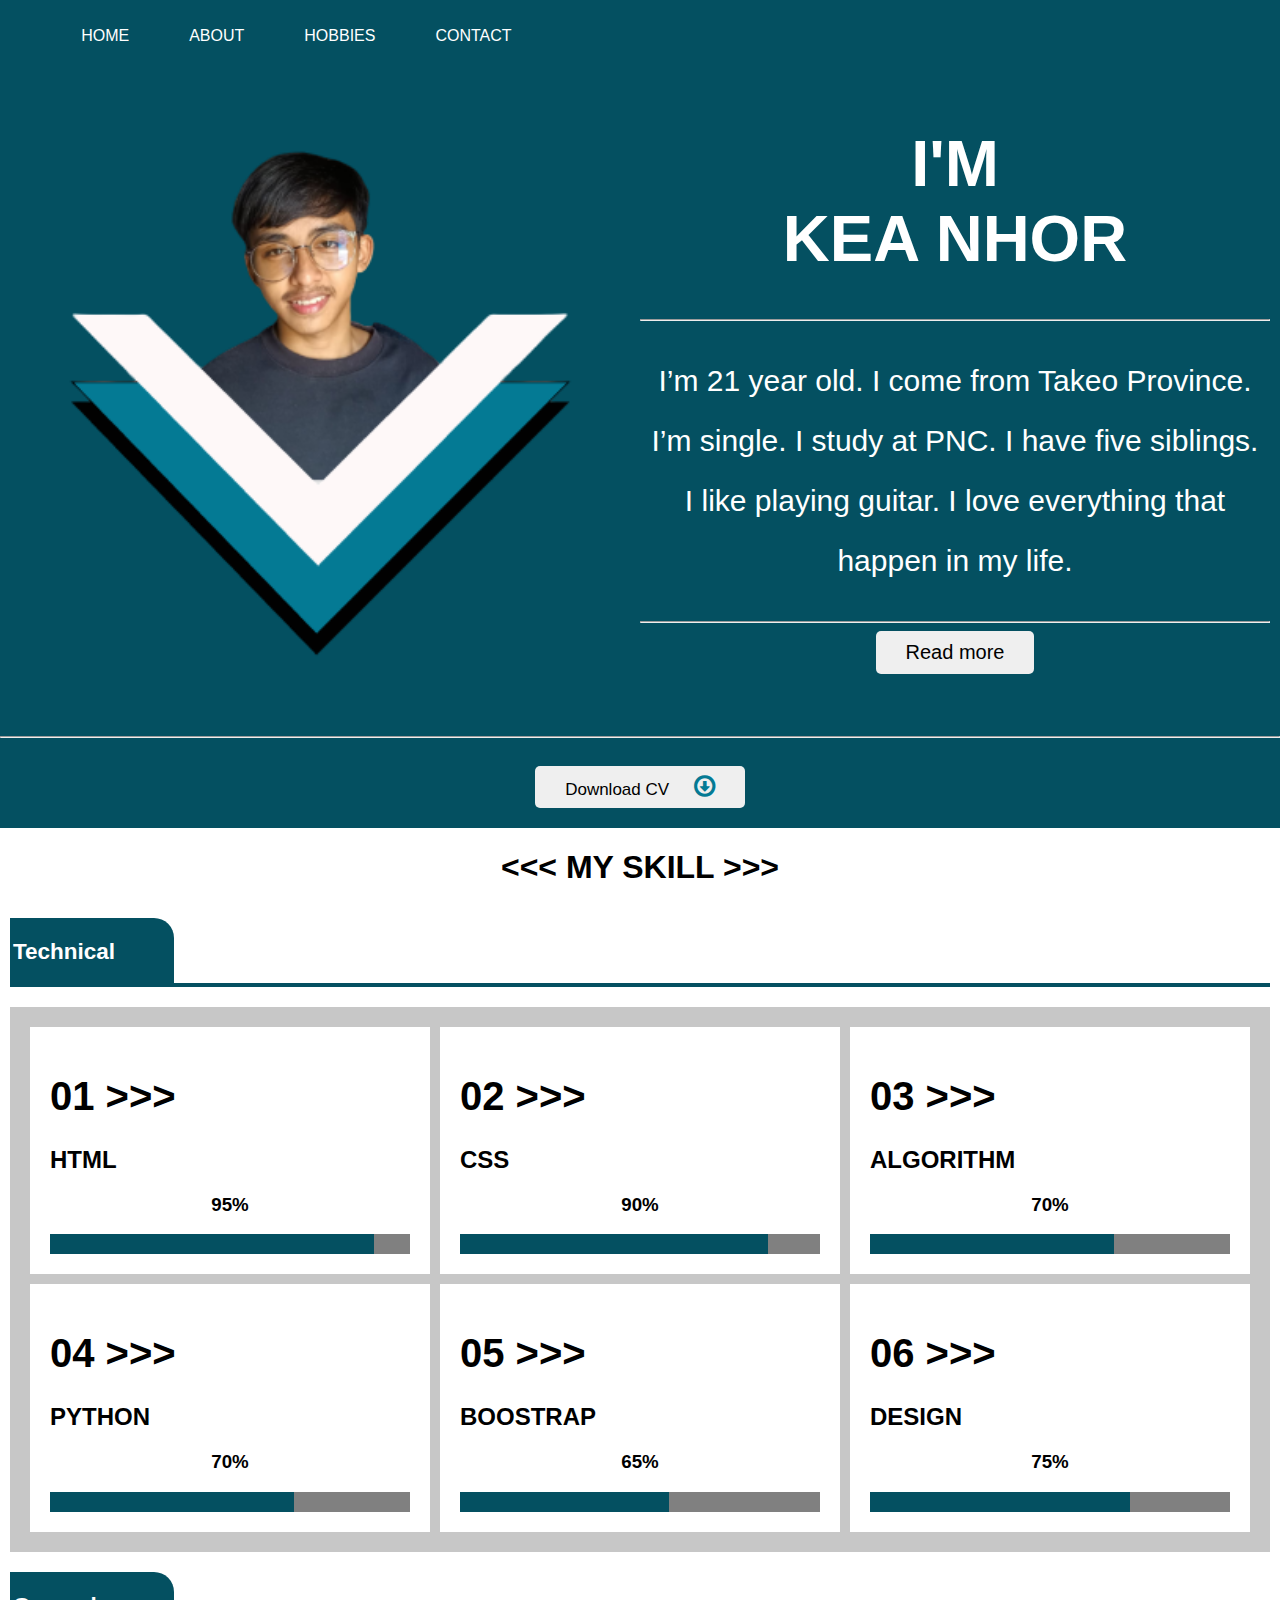
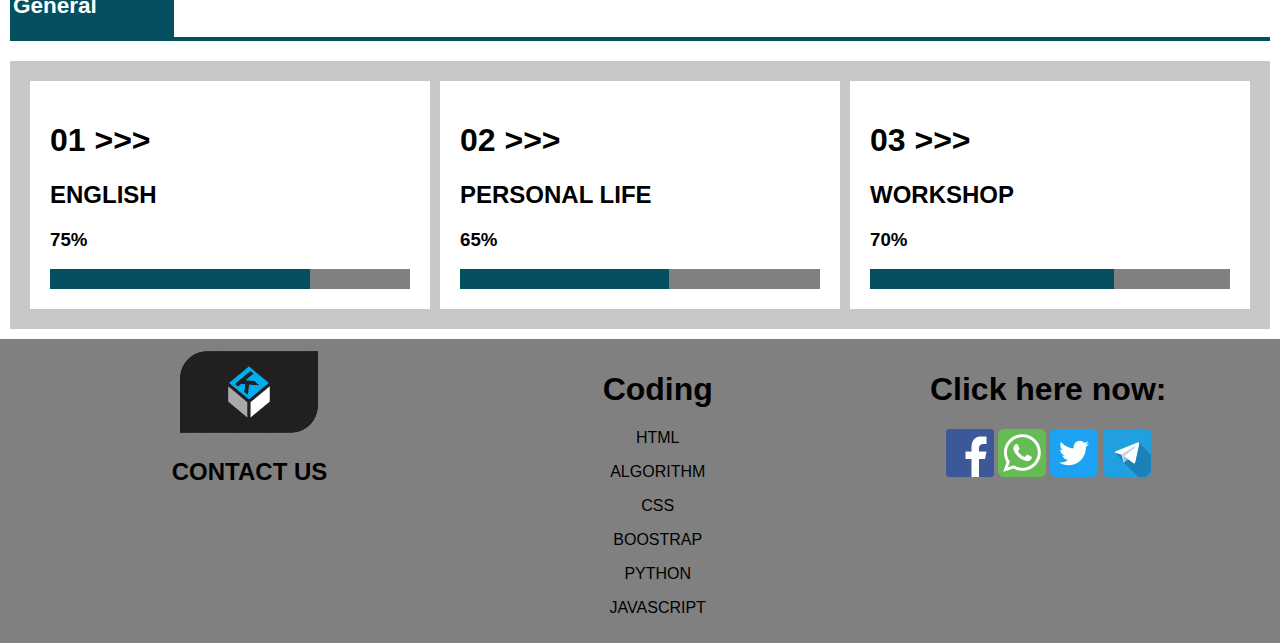
<file: index.html>
<!DOCTYPE html>
<html lang="en">

<head>
    <meta charset="UTF-8">
    <meta http-equiv="X-UA-Compatible" content="IE=edge">
    <meta name="viewport" content="width=device-width, initial-scale=1.0">
    <title>Home page</title>
    <link rel="stylesheet" href="CSS/style.css">
    <link rel="stylesheet" href="https://cdnjs.cloudflare.com/ajax/libs/font-awesome/4.7.0/css/font-awesome.min.css">
</head>

<body>
    <!-- navbar --------------------------------------------------------------->
    <nav>
        <ul class="manu">
            <li><a href="#">Home</a></li>
            <li><a href="pages/about.html">About</a></li>
            <li><a href="pages/hobbies.html">Hobbies</a></li>
            <li><a href="pages/contact.html">Contact</a></li>
        </ul>
    </nav>
    <!-- main body ------------------------------------------------------------------------->
    <div class="container-body">
        <div class="container-main">
            <div class="img">
                <img src="images/Kea.png" alt="">
            </div>
            <div class="indrouce">
                <h1>I'M <br>KEA NHOR</h1>
                <hr>
                <div>
                    <p>
                        I’m 21 year old. I come from Takeo Province. <br> I’m single.
                        I study at PNC. I have five siblings. <br> I like playing guitar.
                        I love everything that happen in my life.
                    </p>
                </div>
                <hr>
                <div class="button-read">
                <a href="file download/Kea-CV.pdf"><button>Read more</button></a>
                </div>
            </div>
        </div>
        <hr>
        <div class="button-download">
            <a href="File download/Kea-CV.pdf" download="Kea-CV"><button>Download CV  <i class="fa fa-arrow-circle-o-down"></i></button></a>
        </div>
    </div>
    <div class="title">
        <h1>
            <<< MY SKILL >>>
        </h1>
    </div>
    <!-- box of Percentage ------------------------------------------------------------->
<div class="subtitle">
    <div class="text-nav">
        <h2>Technical</h2>
    </div>
    <div class="bt-bottom"></div>
</div>
    <!-- -------------------------------------------------- -->
    
    <div class="container-padding">
            <div class="container-box">
                <div class="box-show1 ">
                    <h1 class="font-size">01 >>></h1>
                    <h2>HTML</h2>
                    <h3 class="percent">95%</h3>
                    <div class="Percentage">
                        <div class="left-1">
                        </div>
                        <div class="right-1"></div>
                    </div>
                </div>
                <div class="box-show2">
                    <h1 class="font-size">02 >>></h1>
                    <h2>CSS</h2>
                    <h3 class="percent">90%</h3>
                    <div class="Percentage">
                        <div class="left-2"></div>
                        <div class="right-2"></div>
                    </div>
                </div>
                <div class="box-show3">
                    <h1 class="font-size">03 >>></h1>
                    <h2>ALGORITHM</h2>
                    <h3 class="percent">70%</h3>
                    <div class="Percentage">
                        <div class="left-3"></div>
                        <div class="right-3"></div>
                    </div>
                </div>
                <div class="box-show4">
                    <h1 class="font-size">04 >>></h1>
                    <h2>PYTHON</h2>
                    <h3 class="percent">70%</h3>
                    <div class="Percentage">
                        <div class="left-3"></div>
                        <div class="right-3"></div>
                    </div>
                </div>
                <div class="box-show5">
                    <h1 class="font-size">05 >>></h1>
                    <h2>BOOSTRAP</h2>
                    <h3 class="percent">65%</h3>
                    <div class="Percentage">
                        <div class="left-5"></div>
                        <div class="right-5"></div>
                    </div>
                </div>
                <div class="box-show6">
                    <h1 class="font-size">06 >>></h1>
                    <h2>DESIGN</h2>
                    <h3 class="percent">75%</h3>
                    <div class="Percentage">
                        <div class="left-6"></div>
                        <div class="right-6"></div>
                    </div>
                </div>
            </div>
    </div>
    <div class="subtitle">
        <div class="text-nav">
            <h2>General</h2>
        </div>
        <div class="bt-bottom"></div>
    </div>
    <div class="container-padding">
        <div class="container-box ">
            <div class="box-show1">
                <h1>01 >>></h1>
                    <h2>ENGLISH</h2>
                    <h3>75%</h3>
                    <div class="Percentage">
                        <div class="left-6"></div>
                        <div class="right-6"></div>
                    </div>
            </div>
            <div class="box-show2">
                <h1>02 >>></h1>
                    <h2>PERSONAL LIFE</h2>
                    <h3>65%</h3>
                    <div class="Percentage">
                        <div class="left-5"></div>
                        <div class="right-5"></div>
                    </div>
            </div>
            <div class="box-show3">
                <h1>03 >>></h1>
                    <h2>WORKSHOP</h2>
                    <h3>70%</h3>
                    <div class="Percentage">
                        <div class="left-3"></div>
                        <div class="right-3"></div>
                    </div>
            </div>
        </div>
    </div>
    <!-- footer -->
    <footer >

        <div class="gird-logo">
            <img src="images/LOGO-.png" alt="">
            <h2>CONTACT US</h2>
        </div>
        <div class="gird-text">
            <h1>Coding</h1>
            <p>HTML</p>
            <p>ALGORITHM</p>
            <p>CSS</p>
            <p>BOOSTRAP</p>
            <p>PYTHON</p>
            <p>JAVASCRIPT</p>
        </div>
        <div class="grid-media">
            <h1>Click here now:</h1>
                <div class="media">
                    <a href="https://www.facebook.com/kea.nhor.731"><img src="images/Facebook.png" alt=""></a>
                    <a href="https://www.whatsapp.com/"><img src="images/Telephone.png" alt=""></a>
                    <a href="https://twitter.com/"><img src="images/Twiter.png" alt=""></a>
                    <a href="https://t.me/keanhorDeveloper"><img src="images/telegram.png" alt=""></a>
                </div>
        </div>
    </footer>
</body>

</html>
</file>
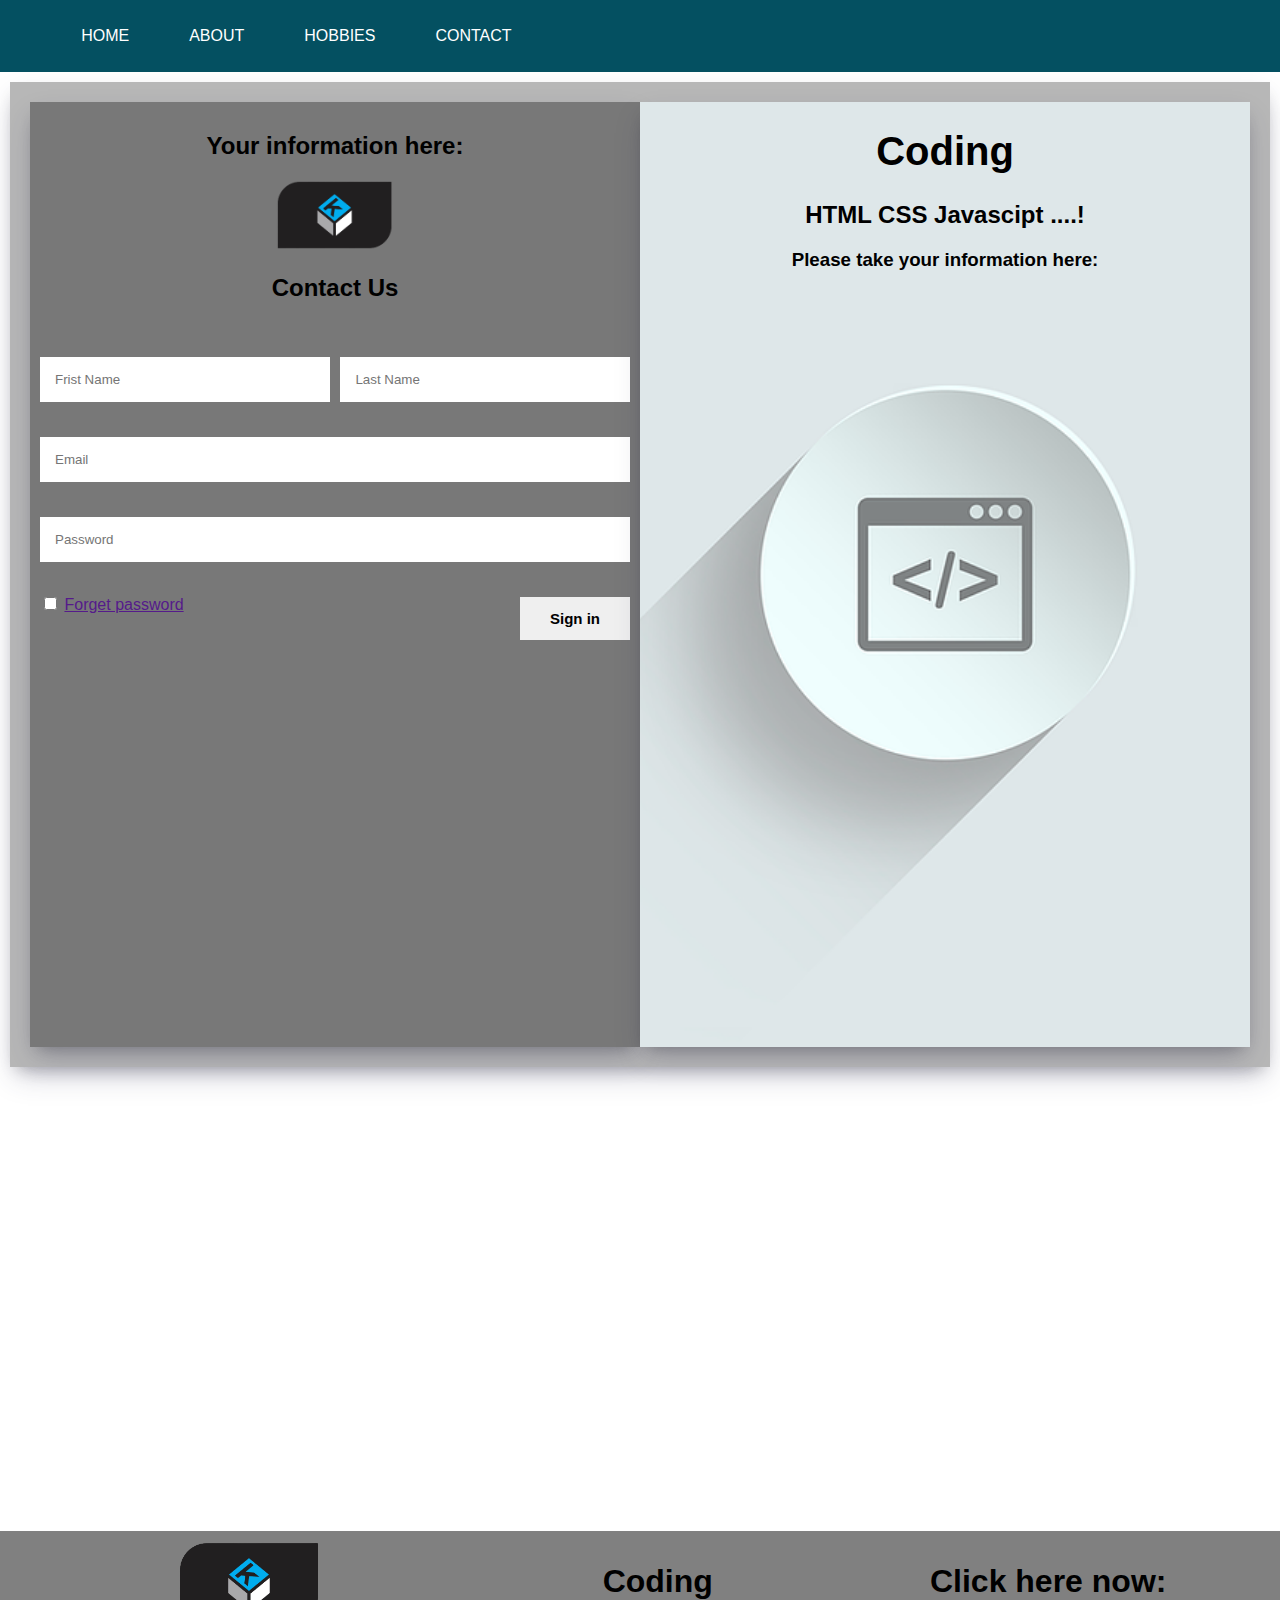
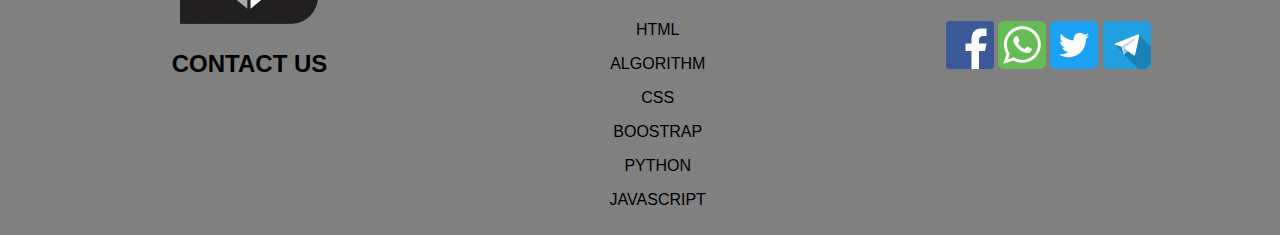
<file: pages/contact.html>
<!DOCTYPE html>
<html lang="en">

<head>
    <meta charset="UTF-8">
    <meta http-equiv="X-UA-Compatible" content="IE=edge">
    <meta name="viewport" content="width=device-width, initial-scale=1.0">
    <title>Contact page</title>
    <link rel="stylesheet" href="../CSS/style.css">
    <link rel="stylesheet" href="https://cdnjs.cloudflare.com/ajax/libs/font-awesome/4.7.0/css/font-awesome.min.css">
</head>

<body>
    <!-- navbar --------------------------------------------------------------->
    <nav>
        <ul class="manu">
            <li><a href="../index.html">Home</a></li>
            <li><a href="about.html">About</a></li>
            <li><a href="hobbies.html">Hobbies</a></li>
            <li><a href="#">Contact</a></li>
        </ul>
    </nav>
    <div class="container-contact">
        <form action="">
            <div class="contact-left">
                <div class="logo-contact">
                    <h2>Your information here:</h2>
                    <img src="../images/LOGO-.png" alt="">
                    <h2>Contact Us</h2>
                </div>
                <div class="form-name">
                    <input type="text" placeholder="Frist Name" required>
                    <input type="text" placeholder="Last Name" required>
                </div>
                <div class="email">
                    <input type="email" placeholder="Email" required>
                </div>
                <div class="password">
                    <input type="password" placeholder="Password" required>
                </div>
                <div class="submit">
                    <div>
                        <input type="checkbox">
                        <label for=""><a href=""> Forget password</a></label>
                    </div>
                    <div class="btn-signin">
                        <input type="submit" value="Sign in">
                    </div>
                </div>
            </div>
            <div class="contact-right">
                <h1>Coding </h1>
                <h2>HTML CSS Javascipt ....!</h2>
                <h3>Please take your information here:</h3>
            </div>
        </form>
        <div class="map">
            <iframe
                src="https://www.google.com/maps/embed?pb=!1m18!1m12!1m3!1d3917.3590062013286!2d104.72796681480962!3d10.936230359214095!2m3!1f0!2f0!3f0!3m2!1i1024!2i768!4f13.1!3m3!1m2!1s0x31099e6017f6b9ad%3A0x2602bee3dcc1838c!2sPrey%20Phaei%20Primary%20School!5e0!3m2!1sen!2skh!4v1636763956673!5m2!1sen!2skh"
                width="600" height="450" style="border:0;" allowfullscreen="" loading="lazy"></iframe>
        </div>
    </div>
     <!-- footer -->
     <footer >

        <div class="gird-logo">
            <img src="../images/LOGO-.png" alt="">
            <h2>CONTACT US</h2>
        </div>
        <div class="gird-text">
            <h1>Coding</h1>
            <p>HTML</p>
            <p>ALGORITHM</p>
            <p>CSS</p>
            <p>BOOSTRAP</p>
            <p>PYTHON</p>
            <p>JAVASCRIPT</p>
        </div>
        <div class="grid-media">
            <h1>Click here now:</h1>
            <div class="media">
                <a href="https://www.facebook.com/"><img src="../images/Facebook.png" alt=""></a>
                <a href="https://www.whatsapp.com/"><img src="../images/Telephone.png" alt=""></a>
                <a href="https://twitter.com/"><img src="../images/Twiter.png" alt=""></a>
                <a href="https://t.me/TelegramTips"><img src="../images/telegram.png" alt=""></a>
            </div>
        </div>
    </footer>
</body>

</html>
</file>
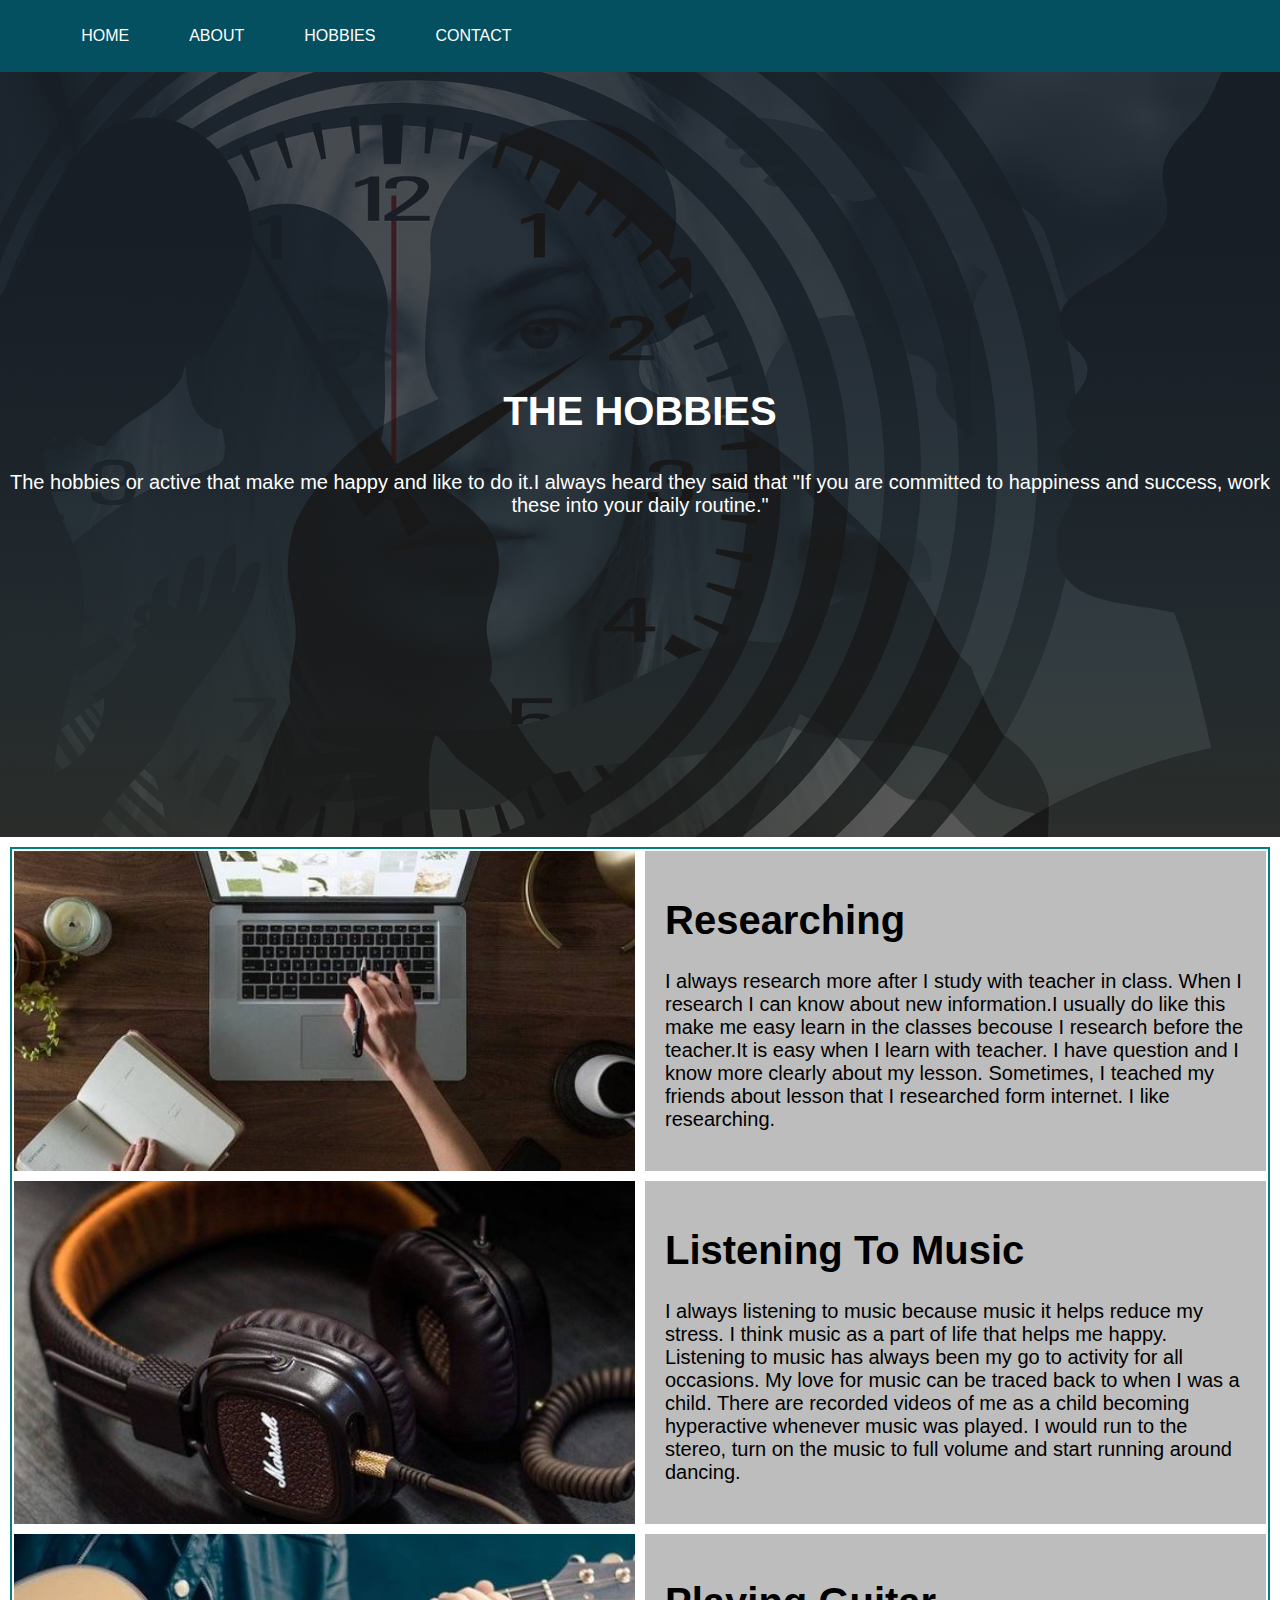
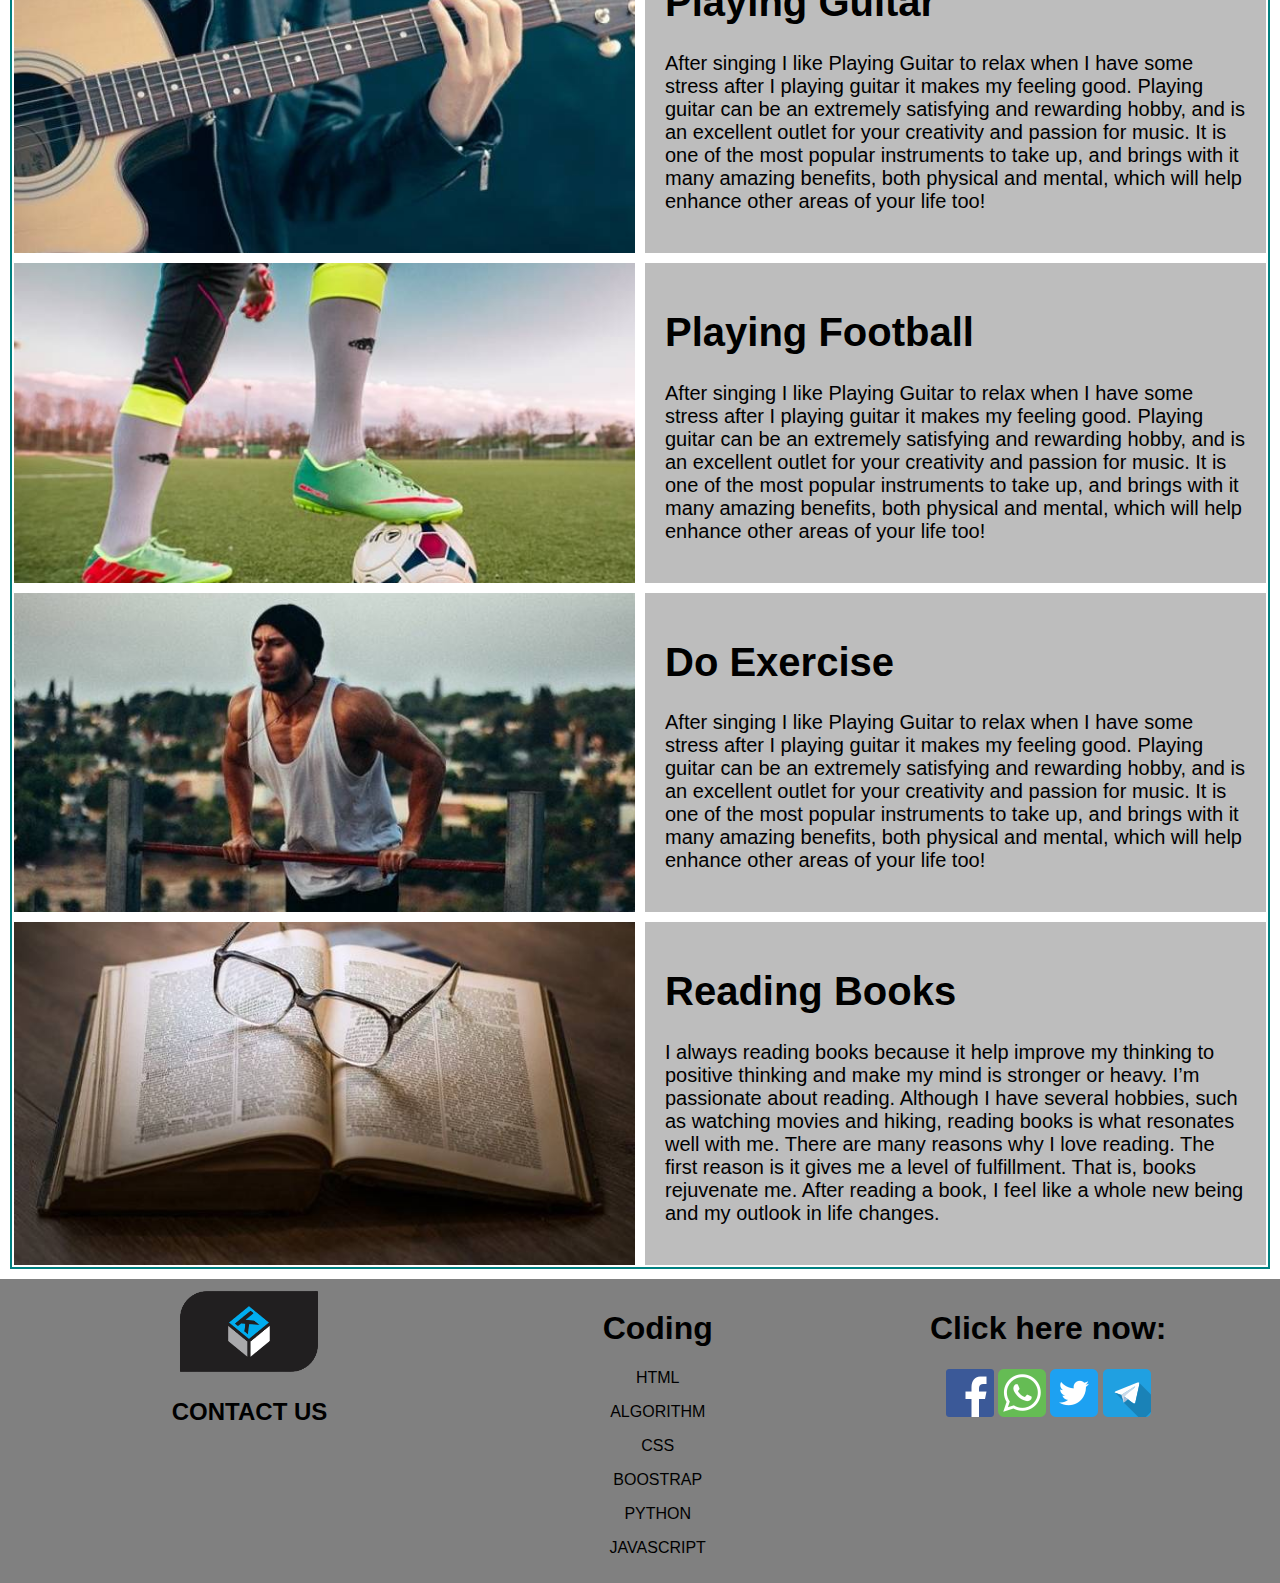
<file: pages/hobbies.html>
<!DOCTYPE html>
<html lang="en">

<head>
    <meta charset="UTF-8">
    <meta http-equiv="X-UA-Compatible" content="IE=edge">
    <meta name="viewport" content="width=device-width, initial-scale=1.0">
    <title>Hobbies page</title>
    <link rel="stylesheet" href="../CSS/style.css">
    <link rel="stylesheet" href="https://cdnjs.cloudflare.com/ajax/libs/font-awesome/4.7.0/css/font-awesome.min.css">
</head>

<body>
    <!-- navbar --------------------------------------------------------------->
    <nav>
        <ul class="manu">
            <li><a href="../index.html">Home</a></li>
            <li><a href="about.html">About</a></li>
            <li><a href="#">Hobbies</a></li>
            <li><a href="contact.html">Contact</a></li>
        </ul>
    </nav>
    <section class="main-grid">
        <div class="first-img">
            <div >
                <h1>THE HOBBIES</h1>
                <p>The hobbies or active that make me happy and like to do it.I always heard they said that
                    "If you are committed to happiness and success, work these into your daily routine."
                </p>
            </div>
            
        </div>

        <div class="main-box">
            <div class="box1"></div>
            <div class="box2">
                <h1>Researching</h1>
                <p>
                    I always research more after I study with teacher in class. When I research
                I can know about new information.I usually do like this make me easy learn in the classes
                becouse I research before the teacher.It is easy when I learn with teacher. I have question 
                and I know more clearly about my lesson. Sometimes, I teached my friends about lesson that
                I researched form internet. I like researching.
            </p> 

            </div>
            <div class="box3"></div>
            <div class="box4">
                <h1>Listening To Music</h1>
                <p>I always listening to music because music it helps reduce my stress. I think music as a part
                    of life that helps me happy.
                    Listening to music has always been my go to activity for all occasions. My love for music
                    can be traced back to when I was a child.
                    There are recorded videos of me as a child becoming hyperactive whenever music was played. I
                    would run to the stereo, turn on the music
                    to full volume and start running around dancing. 
                </p>
            </div>
            <div class="box5">
                
            </div>
            <div class="box6">
                <h1>Playing Guitar</h1>
                <p>After singing I like Playing Guitar to relax when I have some stress after I playing guitar
                    it makes my feeling good.
                    Playing guitar can be an extremely satisfying and rewarding hobby, and is an excellent
                    outlet for your creativity and
                    passion for music. It is one of the most popular instruments to take up, and brings with it
                    many amazing benefits, both
                    physical and mental, which will help enhance other areas of your life too!
                </p>
            </div>
            <div class="box7"></div>
            <div class="box8">
                <h1>Playing Football</h1>
                <p>After singing I like Playing Guitar to relax when I have some stress after I playing guitar
                    it makes my feeling good.
                    Playing guitar can be an extremely satisfying and rewarding hobby, and is an excellent
                    outlet for your creativity and
                    passion for music. It is one of the most popular instruments to take up, and brings with it
                    many amazing benefits, both
                    physical and mental, which will help enhance other areas of your life too!
                </p>
            </div>
            <div class="box9"></div>
            <div class="box10">
                <h1>Do Exercise</h1>
                <p>After singing I like Playing Guitar to relax when I have some stress after I playing guitar
                    it makes my feeling good.
                    Playing guitar can be an extremely satisfying and rewarding hobby, and is an excellent
                    outlet for your creativity and
                    passion for music. It is one of the most popular instruments to take up, and brings with it
                    many amazing benefits, both
                    physical and mental, which will help enhance other areas of your life too!
                </p>
            </div>
            <div class="box11"></div>
            <div class="box12">
                <h1>Reading Books</h1>
                <p>I always reading books because it help improve my thinking to positive thinking and make my
                    mind is stronger or heavy.
                    I’m passionate about reading. Although I have several hobbies, such as watching movies and
                    hiking, reading books is what
                    resonates well with me. There are many reasons why I love reading. The first reason is it
                    gives me a level of fulfillment.
                    That is, books rejuvenate me. After reading a book, I feel like a whole new being and my
                    outlook in life changes.
                </p>
            </div>
        </div>
       
    </section> 
     <!-- footer -->
     <footer >

        <div class="gird-logo">
            <img src="../images/LOGO-.png" alt="">
            <h2>CONTACT US</h2>
        </div>
        <div class="gird-text">
            <h1>Coding</h1>
            <p>HTML</p>
            <p>ALGORITHM</p>
            <p>CSS</p>
            <p>BOOSTRAP</p>
            <p>PYTHON</p>
            <p>JAVASCRIPT</p>
        </div>
        <div class="grid-media">
            <h1>Click here now:</h1>
            <div class="media">
                <a href="https://www.facebook.com/"><img src="../images/Facebook.png" alt=""></a>
                <a href="https://www.whatsapp.com/"><img src="../images/Telephone.png" alt=""></a>
                <a href="https://twitter.com/"><img src="../images/Twiter.png" alt=""></a>
                <a href="https://t.me/TelegramTips"><img src="../images/telegram.png" alt=""></a>
            </div>
        </div>
    </footer>
</body>

</html>
</file>
<file: CSS/style.css>
*{
    font-family: sans-serif;
}
body{
    margin: 0;
    padding: 0;
    font-family: sans-serif;
}

/* navbar */
nav{
    box-sizing: border-box;
    position: sticky;
    top: 0;
    background: #045061;
    padding: 0.7rem;

}
nav ul{
    display: flex;
}
nav ul li{
    list-style: none;
}
nav ul li a{
    text-decoration: none;
    text-transform: uppercase;
    padding: 30px;
    color: #ffff;
    
}


/* main-body */
.container-body{
    background: #045061;
}
.container-main{
    
    box-sizing: border-box;
    width: 100%;
    display: flex;
    padding: 10px;
}
.img{
    width: 50%;
}
.img img{
    width: 100%;
}
.indrouce{
    width: 50%;
    text-align: center;
    color: white;
}
.indrouce h1{
    font-size: 65px;
}
.indrouce p{
    font-size: 30px;
    line-height: 2;
}
.button-read button{
    padding: 10px 30px;
    border-radius: 5px;
    border: none;
    font-size: 20px;
}
.button-download{
    display: flex;
    justify-content: center;
}
.button-download button{
    padding: 8px 30px;
    margin: 20px;
    font-size: 17px;
    border-radius: 5px;
    border: none;
}
.button-download i{
   font-size: 25px;
   margin-left: 20px;
   color: #047A94;
}
.title{
    text-align: center;
}
.text-nav{
    padding: 10px;
}
.subtitle{
    box-sizing: border-box;
    width: 100%;
    display: flex;
    padding: 10px;
    
}
.text-nav {

    width: 13%;
    background: #045061;
    color: #ffff;
    font-size: 15px;
    border-radius: 0 20px 0 0 ;
    padding: 3px;
}
.subtitle .bt-bottom{
    width: 90%;
    border-bottom:4px solid #045061;
}
.container-padding{
    padding: 10px;
}
.container-box{
    background: rgba(128, 128, 128, 0.445);
    padding: 20px;
    display: grid;
    grid-template-columns: repeat(3,1fr);
    gap: 10px;
}
.box-show1,.box-show2,.box-show3,.box-show4,.box-show5,
.box-show6{
    background: white;
    padding: 20px;
}
.font-size{
    font-size: 40px;
}
.percent{
    text-align: center;
}

.left-1{
    width: 95%;
    border: 10px solid #045061;
}
.right-1{
    border: 10px solid gray;
    width: 5%;
}
.left-2{
    width: 90%;
    border: 10px solid #045061
}
.right-2{
    border: 10px solid gray;
    width: 10%;
}
.left-3{
    width: 70%;
    border: 10px solid #045061;
}
.right-3{
    border: 10px solid gray;
    width: 30%;
}

.left-5{
    width: 65%;
    border: 10px solid #045061
}
.right-5{
    border: 10px solid gray;
    width: 45%;
}
.left-6{
    width: 75%;
    border: 10px solid #045061
}
.right-6{
    border: 10px solid gray;
    width: 25%;
}
.Percentage{
    display: flex;
} 
/* footer */
footer{
    display: grid;
    grid-template-columns: auto auto auto;
    gap: 10px;
    padding: 10px;
    background: gray;
    text-align: center;
}
.gird-logo img{
    width: 30%;
}





/*--------------------------------------*\
/* About page */
.main-img{
    box-sizing: border-box;
    width:100% ;
    height: 85vh;
    background-image:linear-gradient(rgba(32, 32, 32, 0.719),rgba(32, 32, 32, 0.75)),url(../images/New\ Project.jpg);
    background-size: cover;
    background-repeat: no-repeat;
    background-position: center;
}
.main-img h1{
    font-size: 50px;
    color: #fff;
    text-align: center;
    margin-top: 100px;
}
.main-img p{
    font-size: 20px;
    color: #fff;
    text-align: center;
}
.section1{
    display: grid;
    grid-template-columns: repeat(2,1fr);
    gap: 10px;
    padding: 10px;
    
}
.grid1,.grid3,.grid5{
    height: 50vh;
    
}
.grid2,.grid4,.grid6{
    font-size: 20px;
    padding: 20px;
    background-color: rgba(128, 128, 128, 0.52);
}
.grid1{
    background: url(../images/images.!\ \(3\).jpg);
    background-repeat: no-repeat;
    background-position: center;
    background-size: cover;
}

.grid3{
    background: url(../images/images.!\ \(2\).jpg);
    background-repeat: no-repeat;
    background-size: cover;
    background-position: center;
}

.grid5{
    background: url(../images/images.!\ \(4\).jpg);
    background-repeat: no-repeat;
    background-size: cover;
    background-position: center;
}

.section2{
    padding: 10px;
    display: grid;
    grid-template-columns: repeat(6,1fr);
    grid-template-rows: auto auto auto auto;
    gap: 10px;
    grid-template-areas:
    "child1 child1 child1 child2 child2 child2"
    "child1 child1 child1 child3 child3 child3"
    "child4 child4 child4 child5 child5 child5"
    "child6 child6 child7 child7 child8 child8";
    
}



.child1{
    grid-area: child1;
    background: teal;
    height:102vh ;
   background-image: url(../images/images.!\ \(5\).jpg);
   background-size: cover;
   background-position: center;
   background-repeat: no-repeat;
}
.child2{
    grid-area: child2;
    background: teal;
    background-image: url(../images/images.!\ \(1\).jpg);
    height: 50vh;
    background-size: cover;
    background-position: center;
    background-repeat: no-repeat;
}
.child3{
    grid-area: child3;
    background: teal;
    background-image: url(../images/images.!.jpg);
    height: 50vh;
    background-size: cover;
    background-position: center;
    background-repeat: no-repeat;
}
.child4{
    grid-area: child4;
    background: teal;
    height: 80vh;
    background-image: url(../images/images.!\ \(6\).jpg);
    background-size: cover;
    background-position: center;
    background-repeat: no-repeat;

}
.child5{
    grid-area: child5;
    background: teal;
    background-image: url(../images/images.!\ \(7\).jpg);
    background-size: cover;
    background-position: center;
    background-repeat: no-repeat;
}
.child6{
    grid-area: child6;
    background: teal;
    height: 100vh;
    background-image: url(../images/images.!\ \(8\).jpg);
    background-size: cover;
    background-position: center;
    background-repeat: no-repeat;
}
.child7{
    grid-area: child7;
    background: teal;
    height: 100vh;
    background-image: url(../images/images.!\ \(9\).jpg);
    background-size: cover;
    background-position: center;
    background-repeat: no-repeat;
}
.child8{
    grid-area: child8;
    background: teal;
    height: 100vh;
    background-image: url(../images/images.!\ \(10\).jpg);
    background-size: cover;
    background-position: center;
    background-repeat: no-repeat;
}


/* hobbies page */
.main-grid{
    margin-top: 0;
}
.first-img{
    display: flex;
    align-items: center;
    justify-content: center;
    margin-top:0;
    background-image:linear-gradient(rgba(32, 32, 32, 0.719),rgba(32, 32, 32, 0.75)), url(../images/woman-gdf84320bd_1920.jpg);
    background-size: cover;
    height: 85vh;
    background-position: center;
}
.first-img h1{
    font-size: 40px;
    color:#ffff;
}
.first-img h1,.frist-img p{
    display: flex;
    justify-content: center;
}
.first-img p{
    padding: 10px;
    font-size: 20px;
    color:#ffff;
    text-align: center;

}
.main-box{
    margin: 10px;
    display: grid;
    grid-template-columns: repeat(2,1fr);
    gap: 10px;
    border: 2px solid teal;
    padding: 2px;
    
    
}
.box1,.box3,.box5,
.box7,.box9,
.box11{
    background-position: center;
    background-size: cover;
    background-position: center;
    height: 100%;

    
}
.box2,.box4,.box6,.box8,.box10,.box12{
    background: rgba(128, 128, 128, 0.52);
    padding: 20px;
    font-size: 20px;

}
.box2 h1,.box4 h1,.box6 h1,.box8 h1,.box10 h1,.box12 h1{
    font-size: 40px;
}
.box1{
    background-image: url(../images/New\ Project\ \(6\).jpg);

    
}
.box3{
    background-image: url(../images/New\ Project\ \(1\).jpg);
    
}
.box5{
    background-image: url(../images/New\ Project\ \(2\).jpg);
    
}
.box7{
    background-image: url(../images/New\ Project\ \(3\).jpg);
    
}
.box9{
    background-image: url(../images/New\ Project\ \(7\).jpg);
    
}
.box11{
    background-image: url(../images/New\ Project\ \(5\).jpg);
    
}

/* contact FOMR */
.container-contact{
    padding:10px;
}
form{
    background-color: rgba(0, 0, 0, 0.281);
    box-shadow: rgba(50, 50, 93, 0.25) 0px 13px 27px -5px, rgba(0, 0, 0, 0.3) 0px 8px 16px -8px;
    box-sizing: border-box;
    display: flex;
    width: 100%;
    padding: 20px;
}
.contact-left{
    width: 50%;
    box-sizing: border-box;
    background-color: rgba(41, 41, 41, 0.438);
    box-shadow: rgba(50, 50, 93, 0.25) 0px 13px 27px -5px, rgba(0, 0, 0, 0.3) 0px 8px 16px -8px;
    padding: 10px;
}
.logo-contact img{
    width: 20%;
}
.form-name{
    display: flex;
    justify-content: space-between;
}
input[type="text"]{
    width: 44%;
    padding: 15px ;
}
input[type="email"],
input[type="password"]{
    box-sizing: border-box;
    width: 100%;
    padding: 15px ;
}
input[type="submit"]{
    padding: 13px 30px;
    font-size: 15px;
    font-weight: bold;
}
input[type="submit"]:hover{
    background: blue;
    border: none;
    color: #fff;
    
}
.logo-contact{
    text-align: center;
}
.submit{
    display: flex;
    justify-content: space-between;
}
input{
    margin-top: 35px;
    border: none;
}
.contact-right{
    height: 105vh;
    background-image: url(../images/coding.png);
    width: 50%;
    box-sizing: border-box;
    background-position: center;
    background-size: cover;
    box-shadow: rgba(50, 50, 93, 0.25) 0px 13px 27px -5px, rgba(0, 0, 0, 0.3) 0px 8px 16px -8px;
}
.contact-right h1,.contact-right h2,
.contact-right h3{
    text-align: center;
    color: #000;
}
.contact-right h1{
    font-size: 40px;
    font-weight: bold;
}
.map iframe{
    width: 100%;
}

/* ---------------------------------------- */
/* Tablet screen */


@media(max-width:980px){
    .logo img{
        width:100%
        
    }
    nav{
        width: 100%;
        border-radius: none;
    }
    .indrouce h1{
        font-size: 35px;
    }
    .indrouce p{
        font-size: 20px;
        line-height: 2;
    }
    .main-img h1{
        font-size: 40px;

    }
    .container-box{
        display: grid;
        grid-template-columns: repeat(2,1fr);
    }

    footer{
        display: grid;
        grid-template-columns: auto auto;

    }
    .grid-logo img{
        width: 20%;
    }
    .media{
        width: 100%;
    }
    
    form{
        display: block;
    }
    
    /* contact */
    .contact-left,.contact-right{
        width: 100%;
    }
    
    input[type="text"]{
        width: 46%;
        padding: 15px ;
    }
    
    
    input[type="submit"]{
        width: 90%;
    }
    
}
@media(max-width:768px){

    /* navbar */
    .container-navbar{
        flex-wrap: wrap;
    }
    
    
        nav ul{
            display: block;
            width: 100%;
            margin: 0;
            padding: 0;
        }
        nav{
            position: relative;
            background: #fff;
            padding: 0;
            width: 100%;
            margin: 0;
        }
        nav ul li{
            background: #045061;
            width: 100%;
            margin:5px 0;
            text-align: center;
            padding: 15px 0;

    
        }
    
        /* homepage */
        
    .container-main{
        flex-wrap: wrap;
        display: block;
        
    }
    .indrouce h1{
        font-size: 35px;
        
    }
    .indrouce p{
        font-size: 20px;
        line-height: 2;
    }
    .img{
        width: 100%;
    }
    .indrouce{
        width: 100%;
    }

    .text-nav{
        width: 20%;
    }
    .container-box{
        display: block;
        
    }
    .box-show1,.box-show2,.box-show3,.box-show4,.box-show5,.box-show6{
        margin-top: 20px;
    }

    .text-nav {
        width: 28%;
        border-radius: 0 20px 0 0 ;
        padding: 3px;
    }

/* aboutpage */
.section1,.section2{
    display: block;
}
.main-img h1{
    font-size: 35px;
}
.main-img p{
    font-size: 25px;
}
.mg-t{
    margin-top: 10px;
}
/* hobbies page */
.main-box{
    display: block;
}

.box1,.box3,.box5,
.box7,.box9,
.box11{
    height: 60vh;
}

/* .contact page  */
form{
    display: block;
}

.contact-left,.contact-right{
    width: 100%;
}
.form-name{
   flex-wrap: wrap;
}
input[type="text"]{
    width: 100%;
    padding: 15px ;
}
.gird-text{
    display: none;
}
.submit{
    display: block;
}
input[type="submit"]{
    width: 100%;
}

/* footer */
 footer{
    display: block;
    text-align: center;
 }
.grid-logo img{
    display: none;
}
.gird-logo img{
    width: 30%;
}

}
</file>
